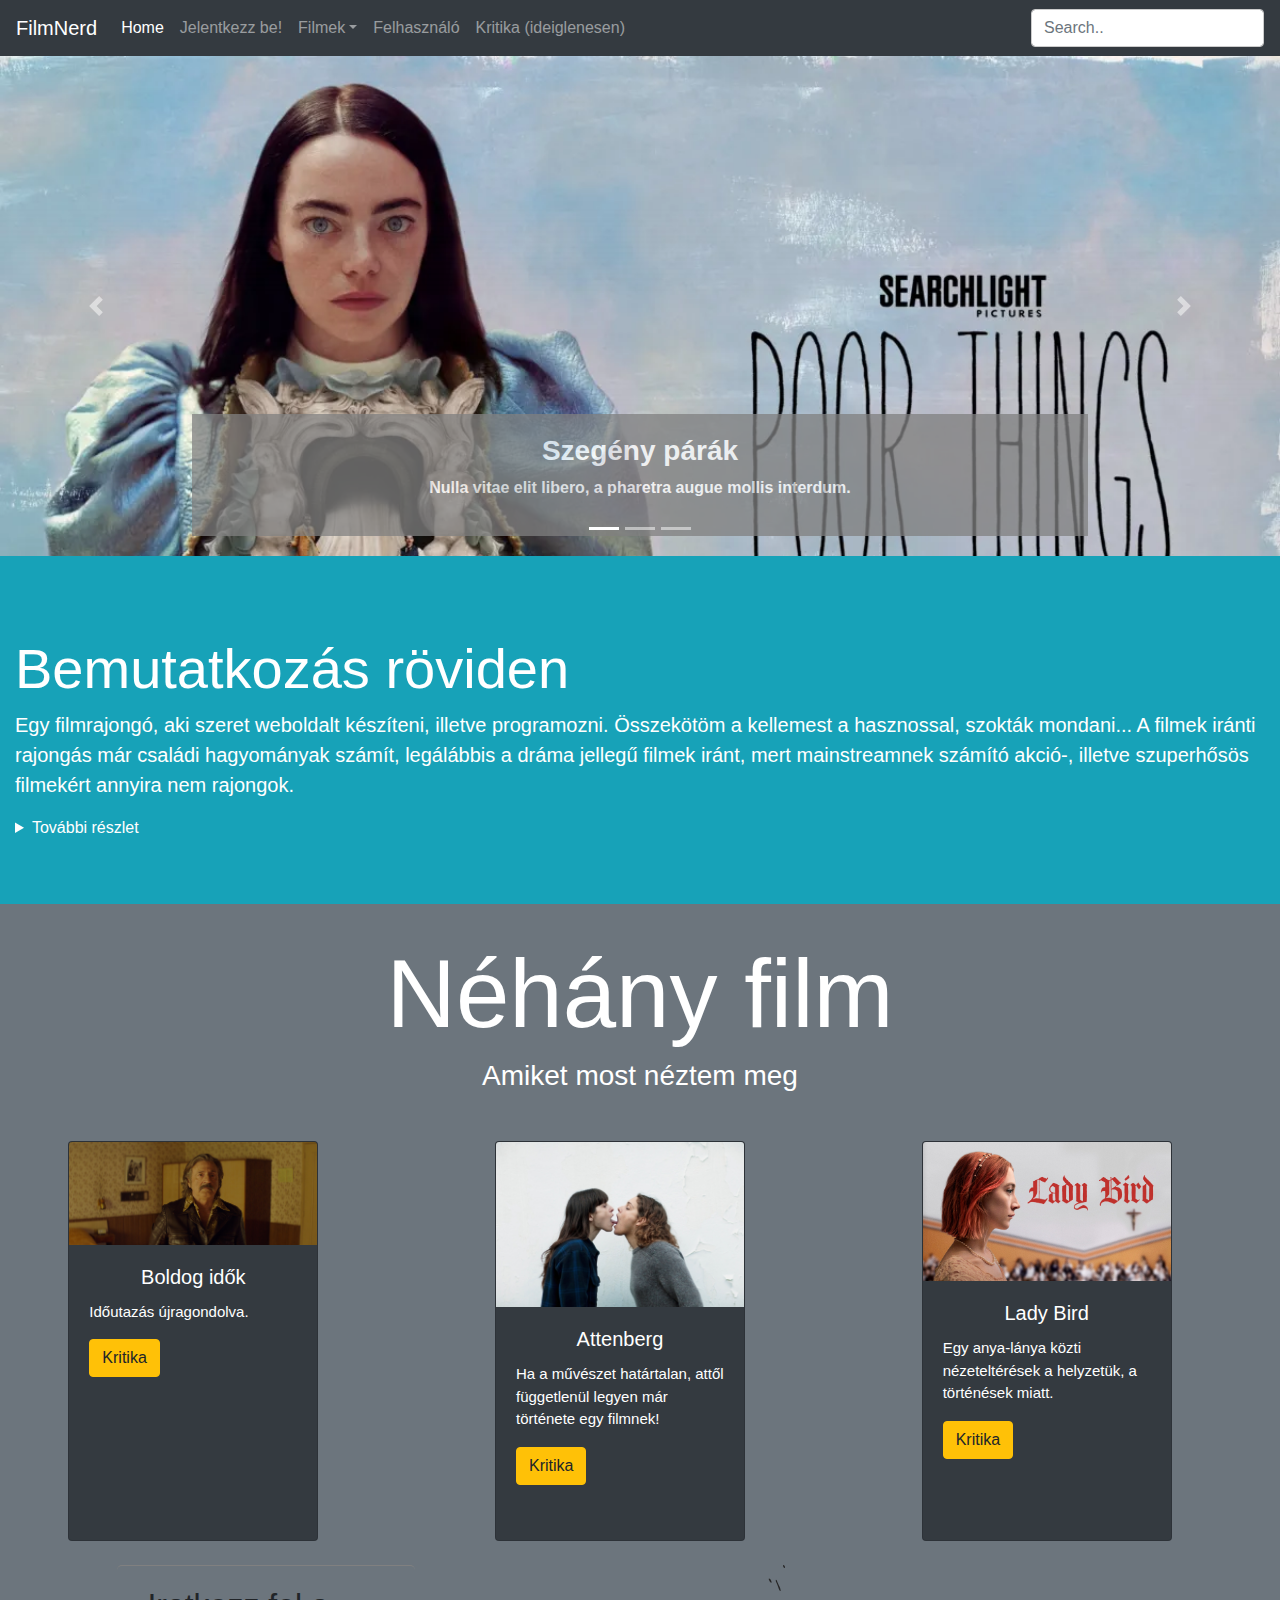
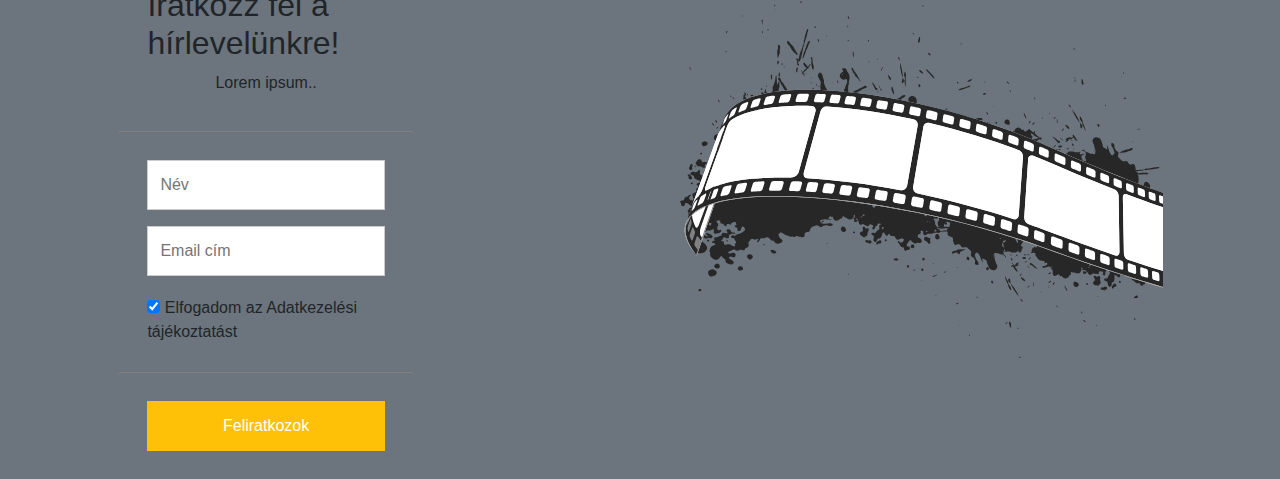
<file: movie/index.html>
<!doctype html>
<html lang="hu">
<head>
	<title>FilmNerd</title>
	<meta charset="utf-8">
	<meta name="viewport" content="width=device-width, initial-scale=1">
	<link rel="stylesheet" href="https://stackpath.bootstrapcdn.com/bootstrap/4.4.1/css/bootstrap.min.css" integrity="sha384-Vkoo8x4CGsO3+Hhxv8T/Q5PaXtkKtu6ug5TOeNV6gBiFeWPGFN9MuhOf23Q9Ifjh" crossorigin="anonymous">
	<link rel="stylesheet" href="css/style.css" media="all">
	<link rel="icon" type="image/png" href="pics/favicon.png">
	<link rel="stylesheet" href="https://cdnjs.cloudflare.com/ajax/libs/font-awesome/4.7.0/css/font-awesome.min.css">
</head>
<body class="bg-secondary">




<nav class="navbar navbar-expand-lg navbar-dark bg-dark sticky-top">
	<a class="navbar-brand" href="index.html">FilmNerd</a>
	<button class="navbar-toggler" type="button" data-toggle="collapse" data-target="#navbarSupportedContent" aria-controls="navbarSupportedContent" aria-expanded="false" aria-label="Toggle navigation">
		<span class="navbar-toggler-icon"></span>
	</button>

	<div class="collapse navbar-collapse" id="navbarSupportedContent">
		<ul class="navbar-nav mr-auto">
			<li class="nav-item active"><a class="nav-link" href="#">Home<span class="sr-only">(current)</span></a></li>
			<li class="nav-item"><a class="nav-link" href="#">Jelentkezz be!</a></li>
			<li class="nav-item dropdown">
				<a class="nav-link dropdown-toggle" href="#" id="navbarDropdown" role="button" data-toggle="dropdown" aria-haspopup="true" aria-expanded="false">Filmek</a>
				<div class="dropdown-menu" aria-labelledby="navbarDropdown">
					<a class="dropdown-item" href="szineszek.html">Színész</a>
					<a class="dropdown-item" href="#">Műfaj</a>
					<a class="dropdown-item" href="#">Ország</a>
				</div>
			</li>
			<li class="nav-item"><a class="nav-link" href="#" tabindex="-1" aria-disabled="true">Felhasználó</a></li>
			<li class="nav-item"><a class="nav-link" href="kritika.html" tabindex="-1" aria-disabled="true">Kritika (ideiglenesen)</a></li>
		</ul>
		<form action="">
			<input class="form-control search" type="text" placeholder="Search.." name="search">
		</form>

	</div>
</nav>

<div id="carouselExampleIndicators" class="carousel slide" data-ride="carousel">
	<ol class="carousel-indicators">
		<li data-target="#carouselExampleIndicators" data-slide-to="0" class="active"></li>
		<li data-target="#carouselExampleIndicators" data-slide-to="1"></li>
		<li data-target="#carouselExampleIndicators" data-slide-to="2"></li>
	</ol>
	<div class="carousel-inner">
		<div class="carousel-item active">
			<img src="pics/pure_things.webp" class="d-block w-100" alt="...">
			<div class="carousel-caption d-none d-md-block">
				<h3>Szegény párák</h5>
				<p>Nulla vitae elit libero, a pharetra augue mollis interdum.</p>
			  </div>
		</div>
		<div class="carousel-item">
			<img src="pics/adelman.jpeg" class="d-block w-100" alt="...">
			<div class="carousel-caption d-none d-md-block">
				<h3>Adelmanék titka</h5>
				<p>Nulla vitae elit libero, a pharetra augue mollis interdum.</p>
			  </div>
		</div>
		<div class="carousel-item">
			<img src="pics/cremator.png" class="d-block w-100" alt="...">
			<div class="carousel-caption d-none d-md-block">
				<h3>A hullaégető</h5>
				<p>Nulla vitae elit libero, a pharetra augue mollis interdum.</p>
			  </div>
		</div>
	</div>
	<a class="carousel-control-prev" href="#carouselExampleIndicators" role="button" data-slide="prev">
		<span class="carousel-control-prev-icon" aria-hidden="true"></span>
		<span class="sr-only">Previous</span>
	</a>
	<a class="carousel-control-next" href="#carouselExampleIndicators" role="button" data-slide="next">
		<span class="carousel-control-next-icon" aria-hidden="true"></span>
		<span class="sr-only">Next</span>
	</a>
</div>


<!--
Jumbotron komponens
https://getbootstrap.com/docs/4.4/components/jumbotron/
-->
<div class="jumbotron jumbotron-fluid bg-info text-white">
	<div class="container-fluid wrapper">
		<h1 class="display-4">Bemutatkozás röviden</h1>
		<p class="lead">Egy filmrajongó, aki szeret weboldalt készíteni, illetve programozni. Összekötöm a kellemest a hasznossal, szokták mondani... A filmek iránti rajongás már családi hagyományak számít, legálábbis a dráma jellegű filmek iránt, mert mainstreamnek számító akció-, illetve szuperhősös filmekért annyira nem rajongok.</p>
		<details>
			<summary>További részlet</summary>
			<p> Haha beszoptad!</p>
		</details>

	</div>
</div>


<!--
Headingse
https://getbootstrap.com/docs/4.4/content/typography/#headings
-->
<h1 class="text-center text-white mb-6 display-1">Néhány film</h1>
<h3 class="text-center text-white mb-5">Amiket most néztem meg</h3> 
<div class="container-fluid wrapper">
	<div class="row">

		<div class="col-sm-6 col-md-4 col-lg-3">
			<div class="card text-white mb-4 bg-dark">
				<img src="pics/boldog_idok.jpeg" class="card-img-top" alt="">
				<div class="card-body">
					<h5 class="card-title text-center">Boldog idők</h5>
					<p class="card-text">Időutazás újragondolva.</p>
					<a href="#" class="btn btn-warning">Kritika</a>
				</div>
			</div>
		</div>

		<div class="col-sm-6 col-md-4 col-lg-3">
			<div class="card text-white mb-4 bg-dark">
				<img src="pics/attenberg.jpeg" class="card-img-top" alt="">
				<div class="card-body">
					<h5 class="card-title text-center">Attenberg</h5>
					<p class="card-text">Ha a művészet határtalan, attől függetlenül legyen már története egy filmnek!</p>
					<a href="#" class="btn btn-warning">Kritika</a>
				</div>
			</div>
		</div>
		<div class="col-sm-6 col-md-4 col-lg-3">
			<div class="card text-white mb-4 bg-dark">
				<img src="pics/lady_bird.jpg" class="card-img-top" alt="">
				<div class="card-body">
					<h5 class="card-title text-center">Lady Bird</h5>
					<p class="card-text">Egy anya-lánya közti nézeteltérések a helyzetük, a történések miatt.</p>
					<a href="#" class="btn btn-warning">Kritika</a>
				</div>
			</div>
		</div>
	</div>
</div>
<div class="row bg-secondary">
	<div class="col-sm-6 col-md-4 col-lg-3">
		<form action="action_page.php">
			<div class="container">
			  <h2>Iratkozz fel a hírlevelünkre!</h2>
			  <p>Lorem ipsum..</p>
			</div>
		  
			<div class="container">
			  <input class="newsletter" type="text" placeholder="Név" name="name" required>
			  <input class="newsletter" type="text" placeholder="Email cím" name="mail" required>
			  <label>
				<input type="checkbox" checked="checked" name="subscribe"> Elfogadom az Adatkezelési tájékoztatást
			  </label>
			</div>
		  
			<div class="container">
			  <input type="submit" value="Feliratkozok">
			</div>
		  </form>
	</div>
	<div class="col-sm-3 col-md-4 col-lg-3">
		<img class="newsletter-img" src="pics/subs.svg">
	</div>
</div>




<script src="https://code.jquery.com/jquery-3.4.1.slim.min.js" integrity="sha384-J6qa4849blE2+poT4WnyKhv5vZF5SrPo0iEjwBvKU7imGFAV0wwj1yYfoRSJoZ+n" crossorigin="anonymous"></script>
<script src="https://cdn.jsdelivr.net/npm/popper.js@1.16.0/dist/umd/popper.min.js" integrity="sha384-Q6E9RHvbIyZFJoft+2mJbHaEWldlvI9IOYy5n3zV9zzTtmI3UksdQRVvoxMfooAo" crossorigin="anonymous"></script>
<script src="https://stackpath.bootstrapcdn.com/bootstrap/4.4.1/js/bootstrap.min.js" integrity="sha384-wfSDF2E50Y2D1uUdj0O3uMBJnjuUD4Ih7YwaYd1iqfktj0Uod8GCExl3Og8ifwB6" crossorigin="anonymous"></script>


</body>
</html>
</file>
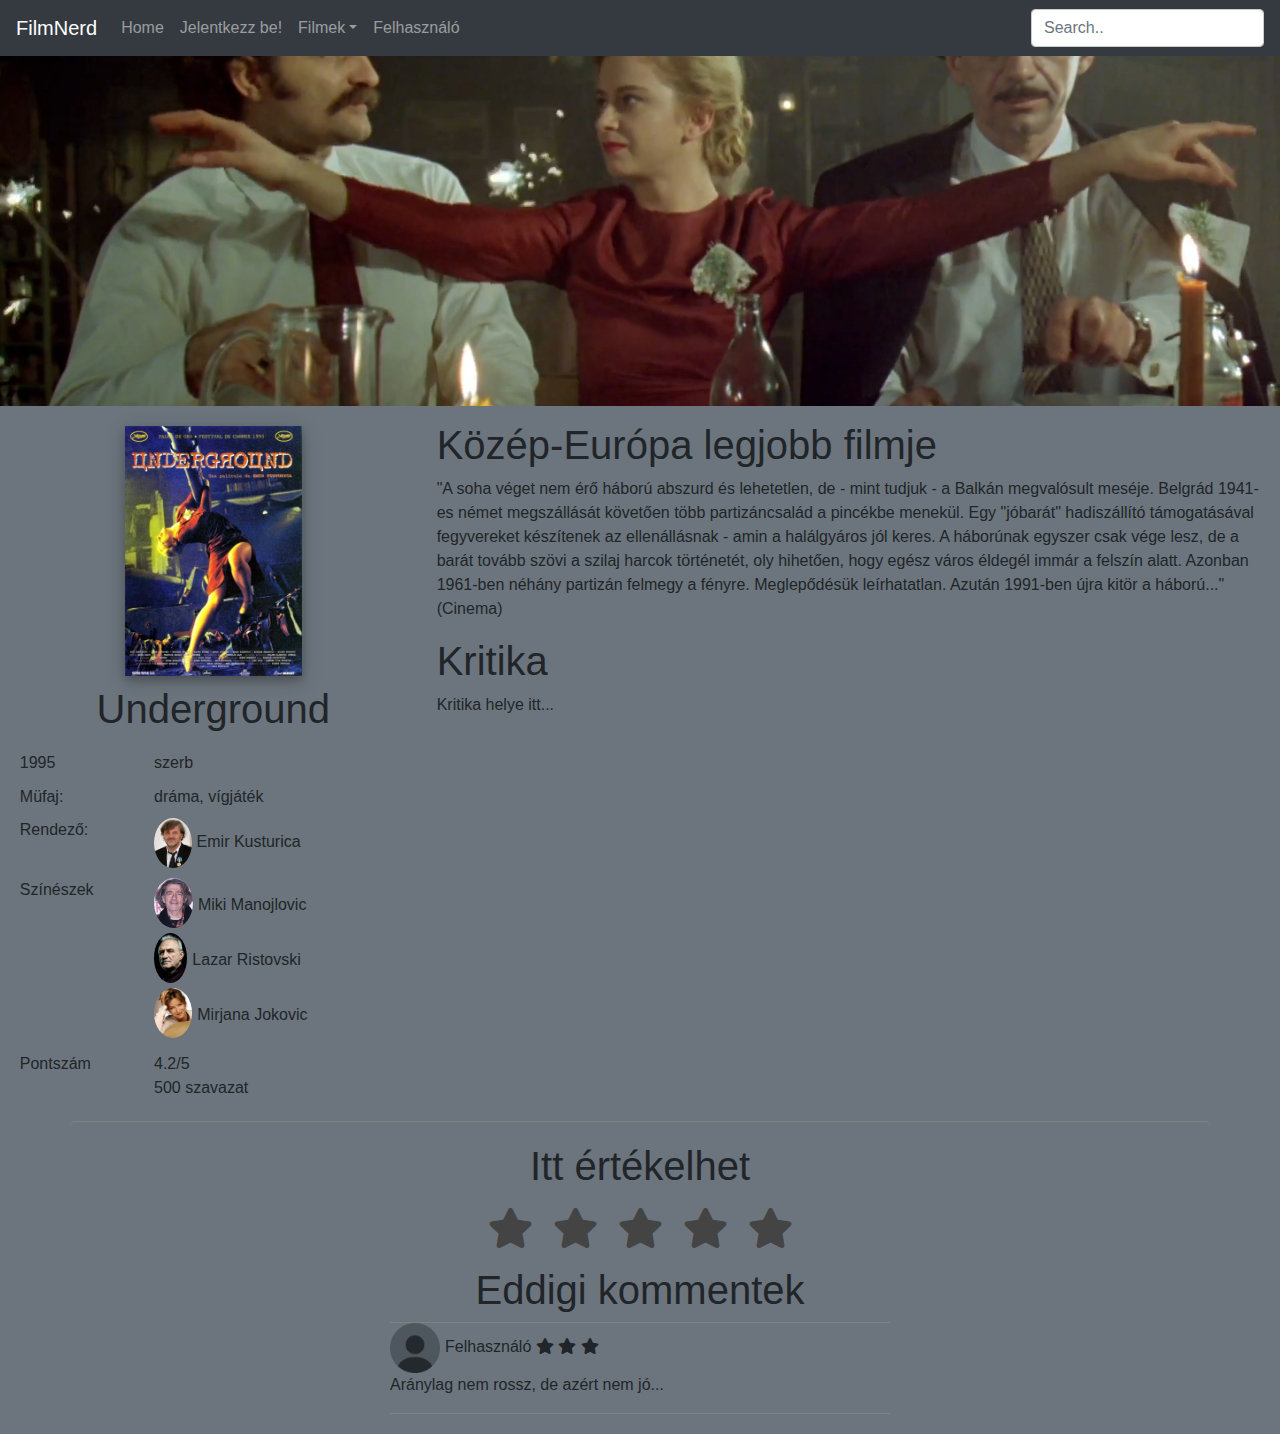
<file: movie/kritika.html>
<!doctype html>
<html lang="hu">
<head>
	<title>FilmNerd</title>
	<meta charset="utf-8">
	<meta name="viewport" content="width=device-width, initial-scale=1">
	<link rel="stylesheet" href="https://stackpath.bootstrapcdn.com/bootstrap/4.4.1/css/bootstrap.min.css" integrity="sha384-Vkoo8x4CGsO3+Hhxv8T/Q5PaXtkKtu6ug5TOeNV6gBiFeWPGFN9MuhOf23Q9Ifjh" crossorigin="anonymous">
	<link rel="stylesheet" href="css/style.css" media="all">
	<link rel="icon" type="image/png" href="pics/favicon.png">
	<link rel="stylesheet" href="https://cdnjs.cloudflare.com/ajax/libs/font-awesome/4.7.0/css/font-awesome.min.css">
	<link rel="stylesheet" href="https://cdnjs.cloudflare.com/ajax/libs/font-awesome/5.15.3/css/all.min.css"/>
</head>
<body class="bg-secondary">




<nav class="navbar navbar-expand-lg navbar-dark bg-dark sticky-top">
	<a class="navbar-brand" href="index.html">FilmNerd</a>
	<button class="navbar-toggler" type="button" data-toggle="collapse" data-target="#navbarSupportedContent" aria-controls="navbarSupportedContent" aria-expanded="false" aria-label="Toggle navigation">
		<span class="navbar-toggler-icon"></span>
	</button>

	<div class="collapse navbar-collapse" id="navbarSupportedContent">
		<ul class="navbar-nav mr-auto">
			<li class="nav-item"><a class="nav-link" href="#">Home</a></li>
			<li class="nav-item"><a class="nav-link" href="#">Jelentkezz be!</a></li>
			<li class="nav-item dropdown">
				<a class="nav-link dropdown-toggle" href="#" id="navbarDropdown" role="button" data-toggle="dropdown" aria-haspopup="true" aria-expanded="false">Filmek</a>
				<div class="dropdown-menu" aria-labelledby="navbarDropdown">
					<a class="dropdown-item" href="#">Színész</a>
					<a class="dropdown-item" href="#">Műfaj</a>
					<a class="dropdown-item" href="#">Ország</a>
				</div>
			</li>
			<li class="nav-item"><a class="nav-link" href="#" tabindex="-1" aria-disabled="true">Felhasználó</a></li>
		</ul>
		<form action="">
			<input class="form-control search" type="text" placeholder="Search.." name="search">
		</form>

	</div>
</nav>
<div class="banner" style="background-image: url('pics/underground.jpeg')"></div>
<div class="wrapper">
	<div class="col-sm-6 col-md-4 col-lg-3 data">
		<table class="table table-sm">
			<tbody>
			  <tr>
				<td colspan="3"><img class="cover" src="pics/underground_cover.jpg"></td>
			  </tr>
			  <tr>
				<td colspan="3"><h1 class="text-center">Underground</h1></td>
			  </tr>
			  <tr>
				<td>1995</td>
				<td>szerb</td>
			  </tr>
			  <tr>
				<td>Müfaj:</td>
				<td colspan="2">dráma, vígjáték</td>
			  </tr>
			  <tr>
				<td>Rendező:</td>
				<td colspan="2"><img src="pics/Emir Kusturica.jpg" class="director">Emir Kusturica</td>
			  </tr>
			  <tr>
				<td>Színészek</td>
				<td><img src="pics/Miki Manojlovic.jpg" class="actor">Miki Manojlovic<br /><img src="pics/Lazar Ristovski.jpg" class="actor">Lazar Ristovski<br /><img src="pics/Mirjana Jokovic.jpg" class="actor">Mirjana Jokovic</td>
			  </tr>
			  <tr>
				<td>Pontszám</td>
				<td>4.2/5 <br />500 szavazat</td>
			  </tr>
			</tbody>
		  </table>
	</div>
	<div class="col-sm-6 col-md-4 col-lg-3 description">
		<h1>Közép-Európa legjobb filmje</h1>
		<p>"A soha véget nem érő háború abszurd és lehetetlen, de - mint tudjuk - a Balkán megvalósult meséje. Belgrád 1941-es német megszállását követően több partizáncsalád a pincékbe menekül. Egy "jóbarát" hadiszállító támogatásával fegyvereket készítenek az ellenállásnak - amin a halálgyáros jól keres. A háborúnak egyszer csak vége lesz, de a barát tovább szövi a szilaj harcok történetét, oly hihetően, hogy egész város éldegél immár a felszín alatt. Azonban 1961-ben néhány partizán felmegy a fényre. Meglepődésük leírhatatlan. Azután 1991-ben újra kitör a háború..." (Cinema)</p>
		<h1>Kritika</h1>
		<p>Kritika helye itt...</p>
		<iframe width="560" height="315" src="https://www.youtube.com/embed/rYTvmLvLchs?si=6XYrradcAClIQbuu" title="YouTube video player" frameborder="0" allow="accelerometer; autoplay; clipboard-write; encrypted-media; gyroscope; picture-in-picture; web-share" referrerpolicy="strict-origin-when-cross-origin" allowfullscreen></iframe>
	</div>
</div>

<div class="container">
	<h1>Itt értékelhet</h1>
<div class="post">
	<div class="text">Thanks for rating us!</div>
	<div class="edit">EDIT</div>
  </div>
  <div class="star-widget">
	<input type="radio" name="rate" id="rate-5">
	<label for="rate-5" class="fas fa-star"></label>
	<input type="radio" name="rate" id="rate-4">
	<label for="rate-4" class="fas fa-star"></label>
	<input type="radio" name="rate" id="rate-3">
	<label for="rate-3" class="fas fa-star"></label>
	<input type="radio" name="rate" id="rate-2">
	<label for="rate-2" class="fas fa-star"></label>
	<input type="radio" name="rate" id="rate-1">
	<label for="rate-1" class="fas fa-star"></label>
	<form action="#">
	  <header></header>
	  <div class="textarea">
		<textarea cols="30" placeholder="Kritika helye"></textarea>
	  </div>
	  <div class="btn">
		<button type="submit">Post</button>
	  </div>
	</form>
  </div>
  <h1>Eddigi kommentek</h1>
  <div class="comment">
	<img src="pics/profil.png">Felhasználó
	<span><i class="fas fa-star"></i></span>
	<span><i class="fas fa-star"></i></span>
	<span><i class="fas fa-star"></i></span>
	<p>Aránylag nem rossz, de azért nem jó...</p>

  </div>
</div>
<script src="https://code.jquery.com/jquery-3.4.1.slim.min.js" integrity="sha384-J6qa4849blE2+poT4WnyKhv5vZF5SrPo0iEjwBvKU7imGFAV0wwj1yYfoRSJoZ+n" crossorigin="anonymous"></script>
<script src="https://cdn.jsdelivr.net/npm/popper.js@1.16.0/dist/umd/popper.min.js" integrity="sha384-Q6E9RHvbIyZFJoft+2mJbHaEWldlvI9IOYy5n3zV9zzTtmI3UksdQRVvoxMfooAo" crossorigin="anonymous"></script>
<script src="https://stackpath.bootstrapcdn.com/bootstrap/4.4.1/js/bootstrap.min.js" integrity="sha384-wfSDF2E50Y2D1uUdj0O3uMBJnjuUD4Ih7YwaYd1iqfktj0Uod8GCExl3Og8ifwB6" crossorigin="anonymous"></script>
<script>
	const btn = document.querySelector("button");
	const post = document.querySelector(".post");
	const widget = document.querySelector(".star-widget");
	const editBtn = document.querySelector(".edit");
	btn.onclick = ()=>{
	  widget.style.display = "none";
	  post.style.display = "block";
	  editBtn.onclick = ()=>{
		widget.style.display = "block";
		post.style.display = "none";
	  }
	  return false;
	}
  </script>

</body>
</html>
</file>
<file: movie/css/style.css>
.wrapper {
	max-width: 100%;
	margin-top: 15px;
}
.carousel-inner {
	height: 500px;
}
.carousel-item {
	height: 500px;
	transition: .5s ease-in-out;
}
.carousel-item img {
	max-height: 750px;
}
.carousel-caption {
	background-color: grey;
	opacity: 75%;
}
.carousel-caption h3, .carousel-caption p {
  	font-weight: bold;
  	color: #fff;
}
.card {
	width: 250px;
	height: 400px;
}
.card p {
	font-size: 15px;
}
.col-lg-3 {
	max-width: 50%;
	margin: 0 auto;
}
  
  .container {
	padding: 20px;
	width: 100%;
  }
  
  input[type=text], input[type=submit] {
	width: 100%;
	padding: 12px;
	margin: 8px 0;
	display: inline-block;
	border: 1px solid #ccc;
	box-sizing: border-box;
  }
  
  input[type=checkbox] {
	margin-top: 16px;
  }
  
  input[type=submit] {
	background-color: #ffc107;
	color: white;
	border-color: #ffc107;
  }
  
  input[type=submit]:hover {
	opacity: 0.8;
  }
  .search[type=text] {
	margin: 0;
  }
  .flip-card {
	background-color: transparent;
	height: 250px;
	width: 150px;
	perspective: 1000px;
  }
  
  .flip-card-inner {
	position: relative;
	width: 100%;
	height: 100%;
	text-align: center;
	transition: transform 0.6s;
	transform-style: preserve-3d;
	box-shadow: 0 4px 8px 0 rgba(0,0,0,0.2);
  }
  
  .flip-card:hover .flip-card-inner {
	transform: rotateY(180deg);
  }
  
  .flip-card-front, .flip-card-back {
	position: absolute;
	width: 100%;
	height: 100%;
	-webkit-backface-visibility: hidden;
	backface-visibility: hidden;
  }
  
  .flip-card-front {
	background-color: #bbb;
	color: black;
  }
  
  .flip-card-back {
	background-color: transparent;
	color: white;
	opacity: 50%;
	width: 100%;
	transform: rotateY(180deg);
  }
  .banner {
	height: 350px;
	background-size: cover;
	background-position: center;
	margin-left: auto;
	margin-right: auto;
  }
  .cover {
	height: 250px;
	margin: 0 auto;
	display:block;
	box-shadow: 0 4px 8px 0 rgba(0, 0, 0, 0.2), 0 6px 20px 0 rgba(0, 0, 0, 0.19);

  }
  .cover:hover {
	opacity: 0.75;
  }
  .director {
	height: 50px;
	border-radius: 100%;
	margin-right: 5px;
  }
  .actor {
	height: 50px;
	border-radius: 100%;
	margin-right: 5px;
	margin-bottoM: 5px;
  }
  .table td {
	border-top: none;
  }
  .data {
	margin: 0;
	float: left;
	max-width: 33.3333%;
  }
  .description {
	margin-left: auto;
	margin-right: 5px;
	max-width: 66.6667%;
	height: 100%;
  }
  .btn-grey{
	color:#FFF;
}
.rating-block{
	padding:15px 15px 20px 15px;
	border-radius:3px;
}
.bold{
	font-weight:700;
}
.padding-bottom-7{
	padding-bottom:7px;
}

.review-block{
	padding:15px;
	border-radius:3px;
	margin-bottom:15px;
}
.review-block-name{
	font-size:12px;
	margin:10px 0;
}
.review-block-date{
	font-size:12px;
}
.review-block-rate{
	font-size:13px;
	margin-bottom:15px;
}
.review-block-title{
	font-size:15px;
	font-weight:700;
	margin-bottom:10px;
}
.review-block-description{
	font-size:13px;
}
.container{
	position: relative;
	width: 100%;
	padding: 20px 30px;
	border-radius: 5px;
	display: flex;
	align-items: center;
	justify-content: center;
	flex-direction: column;
	border-top: 1px solid gray;
  }
  .container .post{
	display: none;
  }
  .container .text{
	font-size: 25px;
	color: #666;
	font-weight: 500;
  }
  .container .edit{
	position: absolute;
	right: 10px;
	top: 5px;
	font-size: 16px;
	color: #666;
	font-weight: 500;
	cursor: pointer;
  }
  .container .edit:hover{
	text-decoration: underline;
  }
  .container .star-widget input{
	display: none;
  }
  .star-widget label{
	font-size: 40px;
	color: #444;
	padding: 10px;
	float: right;
	transition: all 0.2s ease;
  }
  input:not(:checked) ~ label:hover,
  input:not(:checked) ~ label:hover ~ label{
	color: #fd4;
  }
  input:checked ~ label{
	color: #fd4;
  }
  input#rate-5:checked ~ label{
	color: #fe7;
	text-shadow: 0 0 20px #952;
  }
  #rate-1:checked ~ form header:before{
	content: "Nagyon rossz";
  }
  #rate-2:checked ~ form header:before{
	content: "Gyenge";
  }
  #rate-3:checked ~ form header:before{
	content: "Nem rossz";
  }
  #rate-4:checked ~ form header:before{
	content: "Jó";
  }
  #rate-5:checked ~ form header:before{
	content: "Kiváló";
  }
  .container form{
	display: none;
  }
  input:checked ~ form{
	display: block;
  }
  form header{
	width: 100%;
	font-size: 25px;
	color: #fe7;
	font-weight: 500;
	margin: 5px 0 20px 0;
	text-align: center;
	transition: all 0.2s ease;
  }
  form .textarea{
	height: 100px;
	width: 100%;
	overflow: hidden;
  }
  form .textarea textarea{
	height: 100%;
	width: 100%;
	outline: none;
	color: #eee;
	border: 1px solid #333;
	background: #222;
	padding: 10px;
	font-size: 17px;
	resize: none;
  }
  .textarea textarea:focus{
	border-color: #444;
  }
  form .btn{
	height: 45px;
	width: 100%;
	margin: 15px 0;
  }
  form .btn button{
	height: 100%;
	width: 100%;
	border: 1px solid #444;
	outline: none;
	background: #222;
	color: #999;
	font-size: 17px;
	font-weight: 500;
	text-transform: uppercase;
	cursor: pointer;
	transition: all 0.3s ease;
  }
  form .btn button:hover{
	background: #1b1b1b;
  }
  .comment {
	border-top: 1px solid gray;
	border-bottom: 1px solid gray;
	width: 500px;
	margin: auto;
  }
  .comment img {
	width: 50px;
	margin-right: 5px;
  }
@media (max-width: 500px) {
	.carousel-inner {
		height: 200px;
	}
	.carousel-item, .carousel-item img {
		height: 200px;
	}

	.row {
		display: block;
	}
	.col-lg-3 {
		margin-left: 15%;
	}
	.newsletter-img {
		width: 290px;
	}
	.data {
		float: none;
	}
	iframe {
		width: 100%;
	}
	.comment {
		width: 300px;
	}

}
</file>
